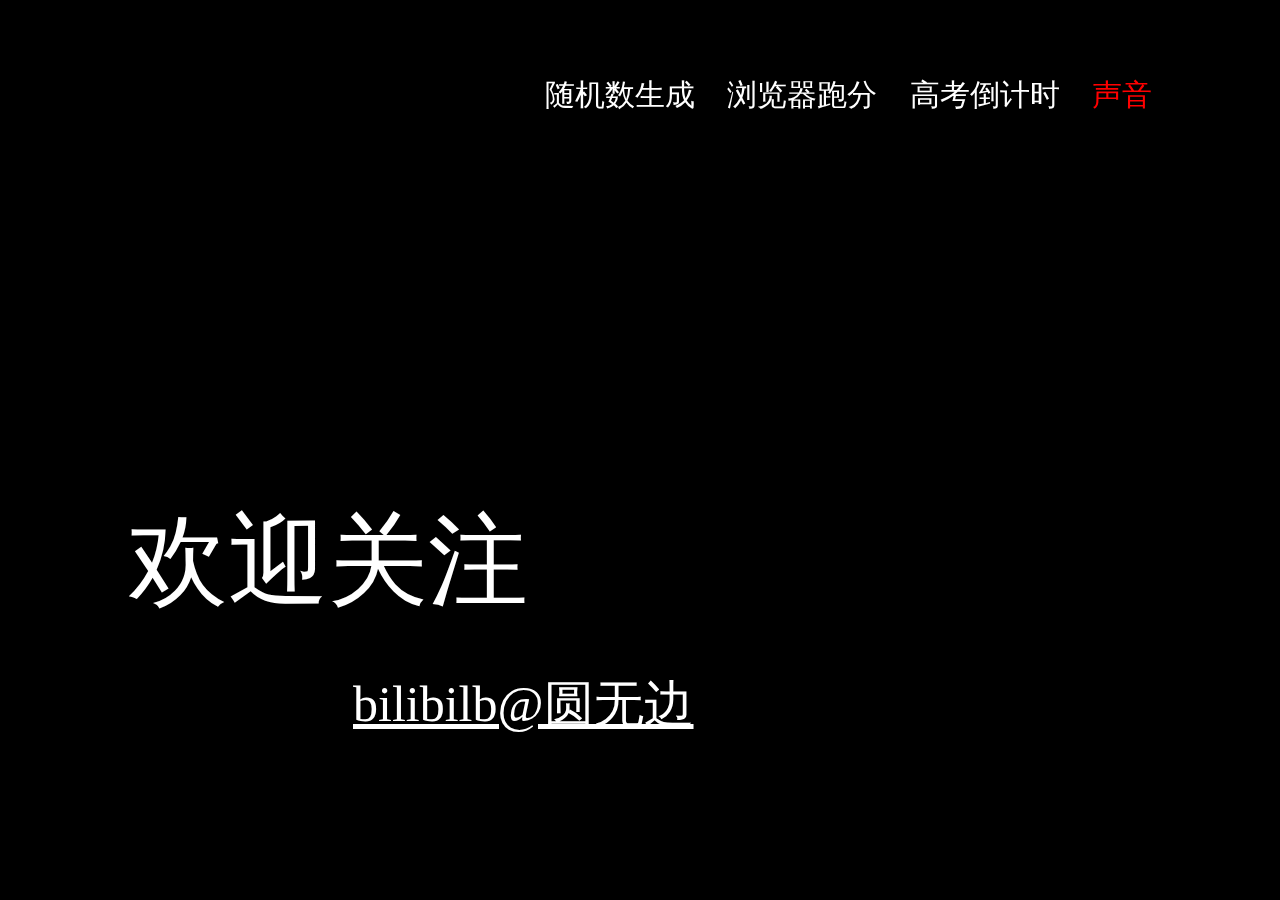
<file: index.html>
<!DOCTYPE html>
<html lang="en">
<head>
  <meta charset="UTF-8">
  <meta name="viewport" content="width=device-width, initial-scale=1.0">
  <meta http-equiv="X-UA-Compatible" content="ie=edge">
  <title>Document</title>
  <style type="text/css">


    body {
    margin: 0;
	overflow: hidden;
	background-color:black;
	}
video{
    position: fixed;/* 视频定位方式设为固定*/
    right: 0;
    top: 0;/* 视频位置*/
    object-fit: cover;
    min-width: 100%;
    min-height: 100%; /* 不会因视频尺寸造成页面需要滚动*/
    width: auto;
    height: auto; /* 尺寸保持原视频大小*/
    z-index: -100; /* z轴定位，小于0即可*/
    -webkit-filter: blur(5px)  grayscale(20%); /* Chrome, Safari, Opera */
    filter: blur(15px)  grayscale(20%);
}
.unmute{
  color: red;
}

.mute{
  color: white;
}

.MainTitle{
  position: fixed;
  left:10%;
  min-width:600px;
  top: 55%;
  font-family: "Verdana";
  font-size: 100px;
  color: white;
  z-index:1;

}
.menu{
min-width:500px;
  position: fixed;
  right:10%;
  top: 5%;
  font-size: 30px;
  color: white;
  z-index:1;
  list-style: none;

}
li{
  display: inline-block;
  vertical-align: middle;
  margin-left: 25px;
}
  </style>
  <script type="text/javascript" src="./js/jquery-3.3.1.js"></script>
</head>

<body>
  <div class="menu">
    <ul>
  <li id="rmake">随机数生成</li>
  <li id="brun">浏览器跑分</li>
  <li id="htimer">高考倒计时</li>
  <li class="unmute">声音</li>
    </ul>
</div>

  <div class="MainTitle">
    欢迎关注
    <br/>
    &emsp;&emsp;
    <font style ='font-size:50px '><a style ='color: white'href="https://space.bilibili.com/137489086"> bilibilb@圆无边</a></font>
  </div>



  <video muted="muted"  autoplay="autoplay" loop="loop"  src="http://s3.pstatp.com/aweme/resource/web/static/image/index/tvc-v2_30097df.mp4" class="video-tvc" id="video-tvc">抱歉，您的浏览器不支持内嵌视频</video>




  <script type="text/javascript">

    var video = $('#video-tvc')[0];
    $('.unmute').click(function() {
        if ($(this).hasClass('mute')) {
            video.muted = true;
        }
        else {
            video.muted = false;
        }
        $(this).toggleClass('mute')
    })

    $('#brun').click(function() {
      window.location.href="https://metoday.win/run_run_web/index.html";
    })
    $('#rmake').click(function() {
      window.location.href="https://metoday.win/random_web/index.html";
    })
	$('#htimer').click(function() {
      window.location.href="https://metoday.win/Timer/index.html";
    })

  </script>

</body>
</html>
</file>
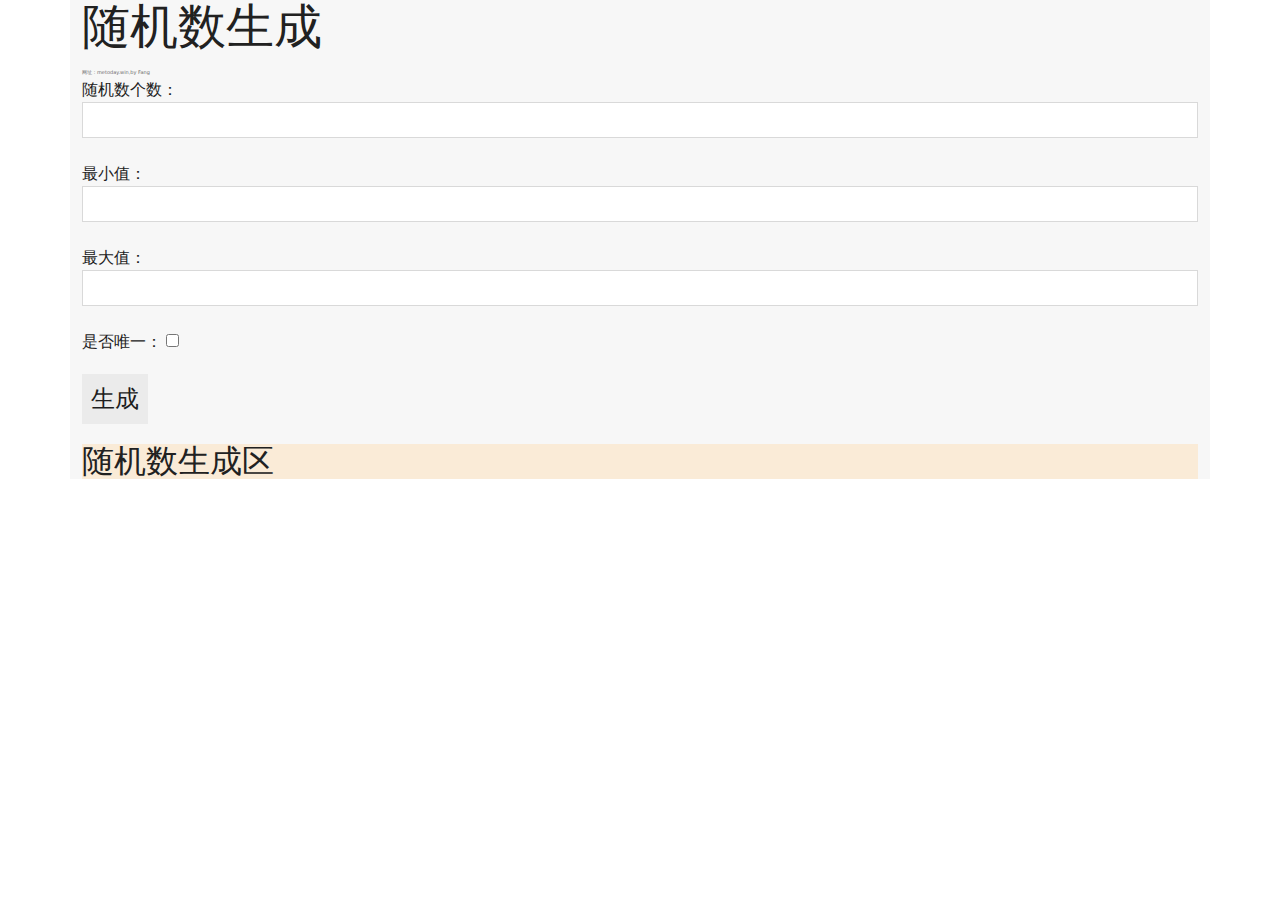
<file: random_web/index.html>
<!DOCTYPE html>
<html lang="en">
<head>
  <meta charset="UTF-8">
  <meta name="viewport" content="width=device-width, initial-scale=1.0">
  <meta http-equiv="X-UA-Compatible" content="ie=edge">
  <link rel="stylesheet" href="css/main.css">
  <link rel="stylesheet" href="css/metro.min.css">
  <title>随机数生成</title>

<script type="text/javascript" src="js/jquery-3.3.1.js"></script>

</script>
<script>
$(document).ready(function(){


  $("#make_random").click(function(){


    $("#text_random").empty();

    var isRepeat =$("#IsReapt").prop("checked");

    var min=$("#minOfRandom").val();
    var max=$("#maxOfRandom").val();
    var num=$("#numberOfRandom").val();

    var arr=new Array();
    if(max != "" && min != "" && num !=""){
    if(min<=max && num>=1){

      for(var i=0;i<num;i++){

        var result=Math.floor((Math.random()*max)+parseInt(min));

        if(isRepeat){

          if(num > (max-min +1)){
            alert("不能生成比总数多");
            break;

          }

          arr.indexOf(result)
          while(arr.indexOf(result) >-1){

             result=Math.floor((Math.random()*max)+parseInt(min));

             }


             $("#text_random").append(result+" ");
            arr.push(result);


        }else{
          $("#text_random").append(result+" ");
          arr.push(result);
        }



      }

    }else{
      alert("出现错误");
    }

      }else{

        alert("请输入完整");
      }

  });

});


</script>

<style>
  #text_random{

  },


</style>
</head>
<body>


<div class="container">
  <h1>随机数生成</h1>
  <p id="introduction">网址：metoday.win,by Fang</p>
  随机数个数：<input id="numberOfRandom" type="number"/><br>
  最小值：<input id="minOfRandom" type="number"/><br>
  最大值：<input id="maxOfRandom" type="number"/><br>

  是否唯一：<input type="checkbox" id="IsReapt" /><br>
  <button id="make_random" class="command-button">生成</button>

  <div class="create_place">
    <h2>随机数生成区</h2>
    <p id="text_random"></p>

  </div>

</div>


</body>
</html>
</file>
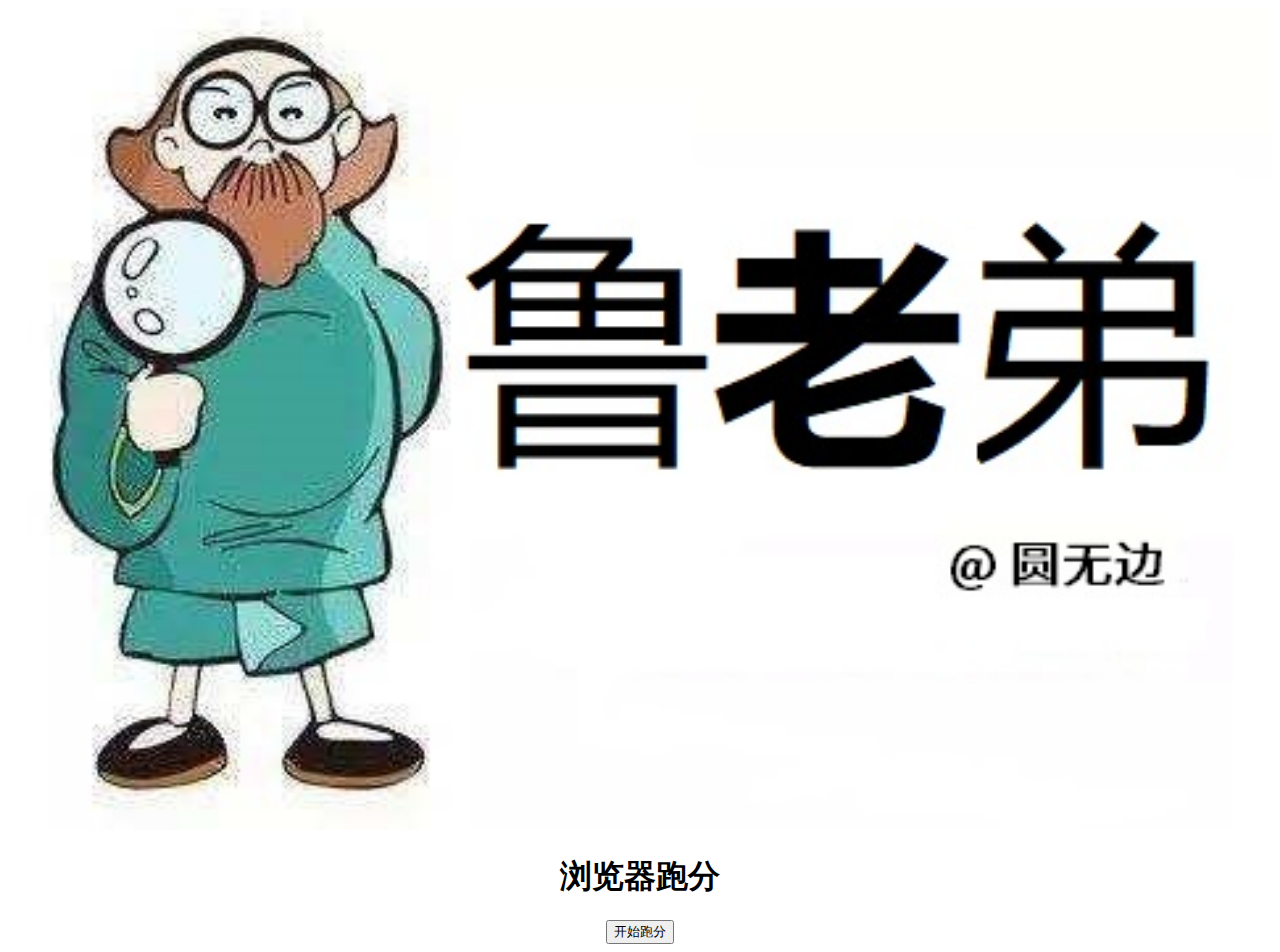
<file: run_run_web/index.html>
<!DOCTYPE html>
<html lang="en">
<head>
  <meta charset="UTF-8">
  <meta name="viewport" content="width=device-width, initial-scale=1.0">
  <meta http-equiv="X-UA-Compatible" content="ie=edge">
  <title>浏览器跑分</title>
  <link rel="stylesheet" href="css/main.css">
  <script type="text/javascript">
    function beginTest(){
      alert("跑分开始");
      var b=1;
      var pi =0;
      var bt =(new Date()).valueOf();
      for(var i=0;i<1000000000;i++){
        if(i % 2 != 0){
          pi -= 4/b;
        }else{
          pi += 4/b;
        }
        b+=2;
      }
      var et =(new Date()).valueOf();
      var time =et -bt;
      alert("跑分结果：\n"+"分数："+(10000000-time*200)+"\n\n计算结果："+pi+"\n所用时间："+time);
      //alert(pi);

      //alert(et-pt);
    }
  </script>
</head>
<body>
<div class="container">
  <img id="lds_img" src="img/lds.jpg" alt="">
  <h1>浏览器跑分</h1>
  <button type="button" name="button" onclick="beginTest()">开始跑分</button>
</div>

</body>
</html>
</file>
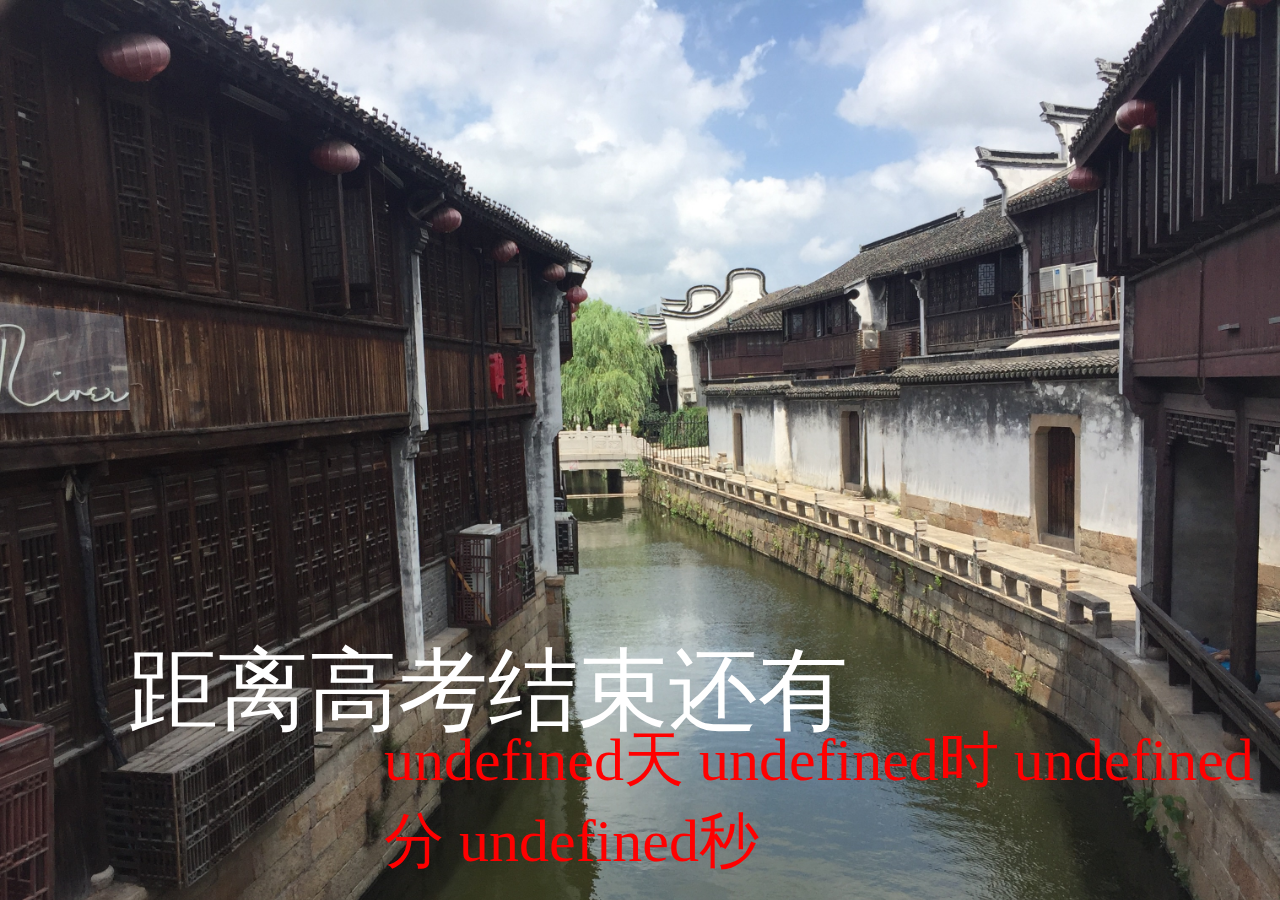
<file: Timer/index.html>
<html>
<head>
    <meta charset="UTF-8">
    <title>高考结束倒计时</title>
    <script type="text/javascript">
        function countTime() {
            //获取当前时间
            var date = new Date();
            var now = date.getTime();
            //设置截止时间
            var str="2019/6/8 23:59:59";
            var endDate = new Date(str);
            var end = endDate.getTime();

            //时间差
            var leftTime = end-now;
            //定义变量 d,h,m,s保存倒计时的时间
            var d,h,m,s;
            if (leftTime>=0) {
                d = Math.floor(leftTime/1000/60/60/24);
                h = Math.floor(leftTime/1000/60/60%24);
                m = Math.floor(leftTime/1000/60%60);
                s = Math.floor(leftTime/1000%60);
            }
            //将倒计时赋值到div中
            document.getElementById("_d").innerHTML = d+"天";
            document.getElementById("_h").innerHTML = h+"时";
            document.getElementById("_m").innerHTML = m+"分";
            document.getElementById("_s").innerHTML = s+"秒";
            //递归每秒调用countTime方法，显示动态时间效果
            setTimeout(countTime,1000);

        }



      function visibilityHideUI()
    {
        var ui = document.getElementById("music");
        if(ui.style.visibility==hidden){
          ui.style.visibility="hidden";
        }else{
          ui.style.visibility="hidden";
        }

    }
    </script>

    <style type="text/css">
      body{

        margin: 0;
        background: url(./bg.jpg);
		background-repeat:no-repeat;
        background-size:cover;
        min-width: 800px;
      }
      .timer{
        position: absolute;
        top: 80%;
        left:30%;
        color: red;
        font-size: 60px;
min-width: 800px;
      }

      .Title{
        position: absolute;
        top: 70%;
        left:10%;
        color: white;
        font-size: 90px;
min-width: 800px;
      }

      iframe{
        position: fixed;
        top: 0px;
        z-index: 100;
      }
    </style>
</head >
<body onload="countTime()" >
    <iframe id ="music" src="http://music.163.com/outchain/player?type=0&amp;id=439895876&amp;auto=0&amp;height=430" width="100%" height="100%" frameborder="no" marginwidth="0" marginheight="0"></iframe>
    <div class="Title" onclick="visibilityHideUI()">
      距离高考结束还有


    </div>
    <div class="timer">
        <span id="_d">00</span>
        <span id="_h">00</span>
        <span id="_m">00</span>
        <span id="_s">00</span>
    </div>

</body>
</html>
</file>
<file: random_web/css/main.css>
.container{
  margin: 0 auto;
  background-color: #f7f7f7;
}


.create_place{
  margin: 0 auto;
  margin-top: 20px;
  background-color: #FAEBD7;
}

#text_random{
  font-size: 20px;
  margin-top: 20px;


}


#make_random{
  margin-top: 20px;

}

#introduction{
  font-size: 5px;
  margin-bottom: 2px;
  color: 	#6C6C6C;
}
</file>
<file: run_run_web/css/main.css>
img{
background-size:contain|cover;
width:100%;
height: auto;
}

.container{
  text-align:center;
}
</file>
